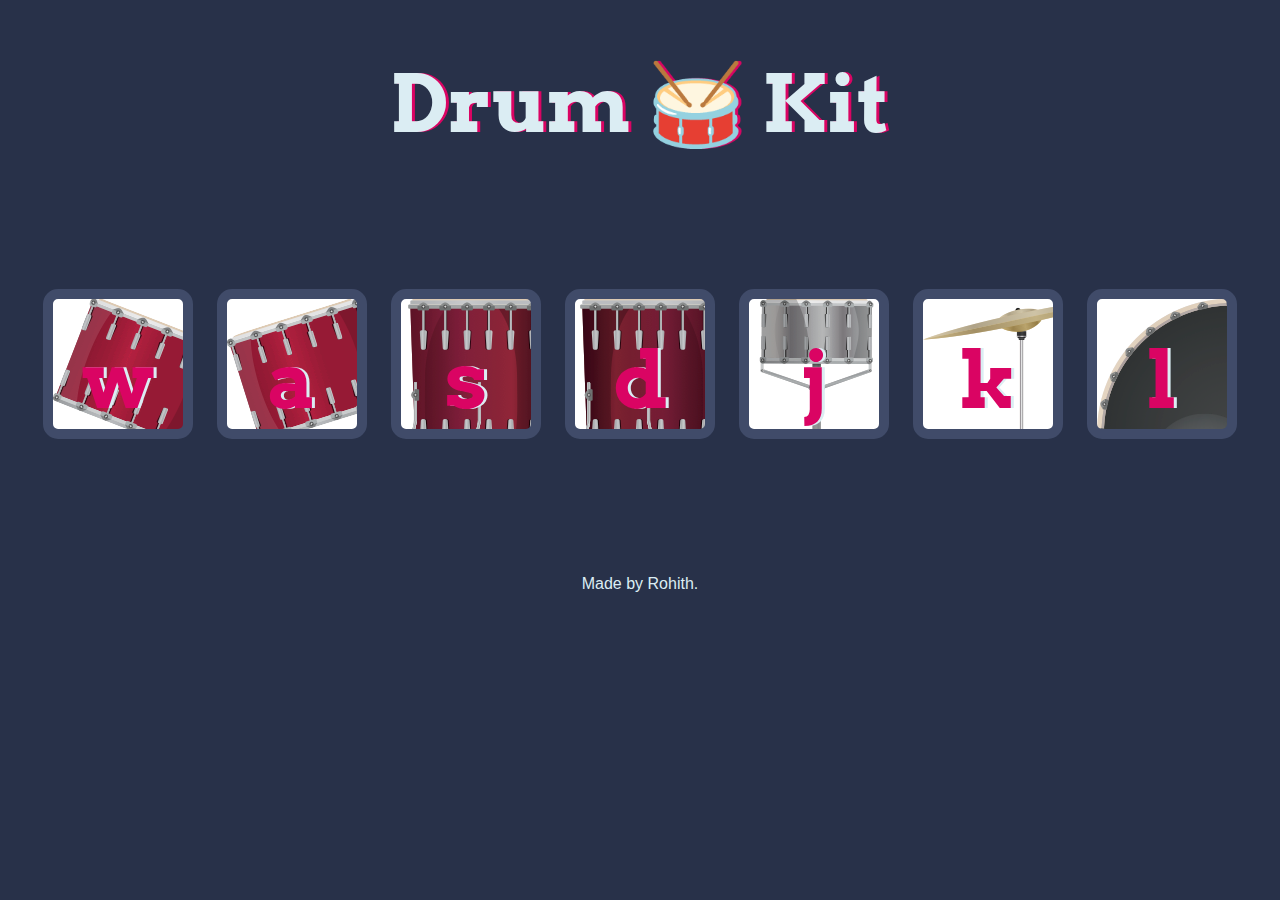
<file: Drum Kit/index.html>
<!DOCTYPE html>
<html lang="en" dir="ltr">

<head>
  <meta charset="utf-8">
  <title>Drum Kit</title>
  <link rel="stylesheet" href="styles.css">
  <link href="https://fonts.googleapis.com/css?family=Arvo" rel="stylesheet">
</head>

<body>
  <h1 id="title">Drum 🥁 Kit</h1>
  <div class="set">
    <button class="w drum">w</button>
    <button class="a drum">a</button>
    <button class="s drum">s</button>
    <button class="d drum">d</button>
    <button class="j drum">j</button>
    <button class="k drum">k</button>
    <button class="l drum">l</button>
  </div>


<script src="index.js" charset="utf-8"></script>

<footer>
  Made by Rohith.
</footer>
</body>
</html>
</file>
<file: Drum Kit/styles.css>
body {
  text-align: center;
  background-color: #283149;
}

h1 {
  font-size: 5rem;
  color: #DBEDF3;
  font-family: "Arvo", cursive;
  text-shadow: 3px 0 #DA0463;

}

footer {
  color: #DBEDF3;
  font-family: sans-serif;
}

.w {
  background-image: url("images/tom1.png");
}

.a {
  background-image: url("images/tom2.png");
}

.s {
  background-image: url("images/tom3.png");
}

.d {
  background-image: url("images/tom4.png");
}

.j {
  background-image: url("images/snare.png");
}

.k {
  background-image: url("images/crash.png");
}

.l {
  background-image: url("images/kick.png");
}

.set {
  margin: 10% auto;
}

.pressed {
  box-shadow: 0 3px 4px 0 #DBEDF3;
  opacity: 0.5;
}

.red {
  color: red;
}

.drum {
  outline: none;
  border: 10px solid #404B69;
  font-size: 5rem;
  font-family: 'Arvo', cursive;
  line-height: 2;
  font-weight: 900;
  color: #DA0463;
  text-shadow: 3px 0 #DBEDF3;
  border-radius: 15px;
  display: inline-block;
  width: 150px;
  height: 150px;
  text-align: center;
  margin: 10px;
  background-color: white;
}
</file>
